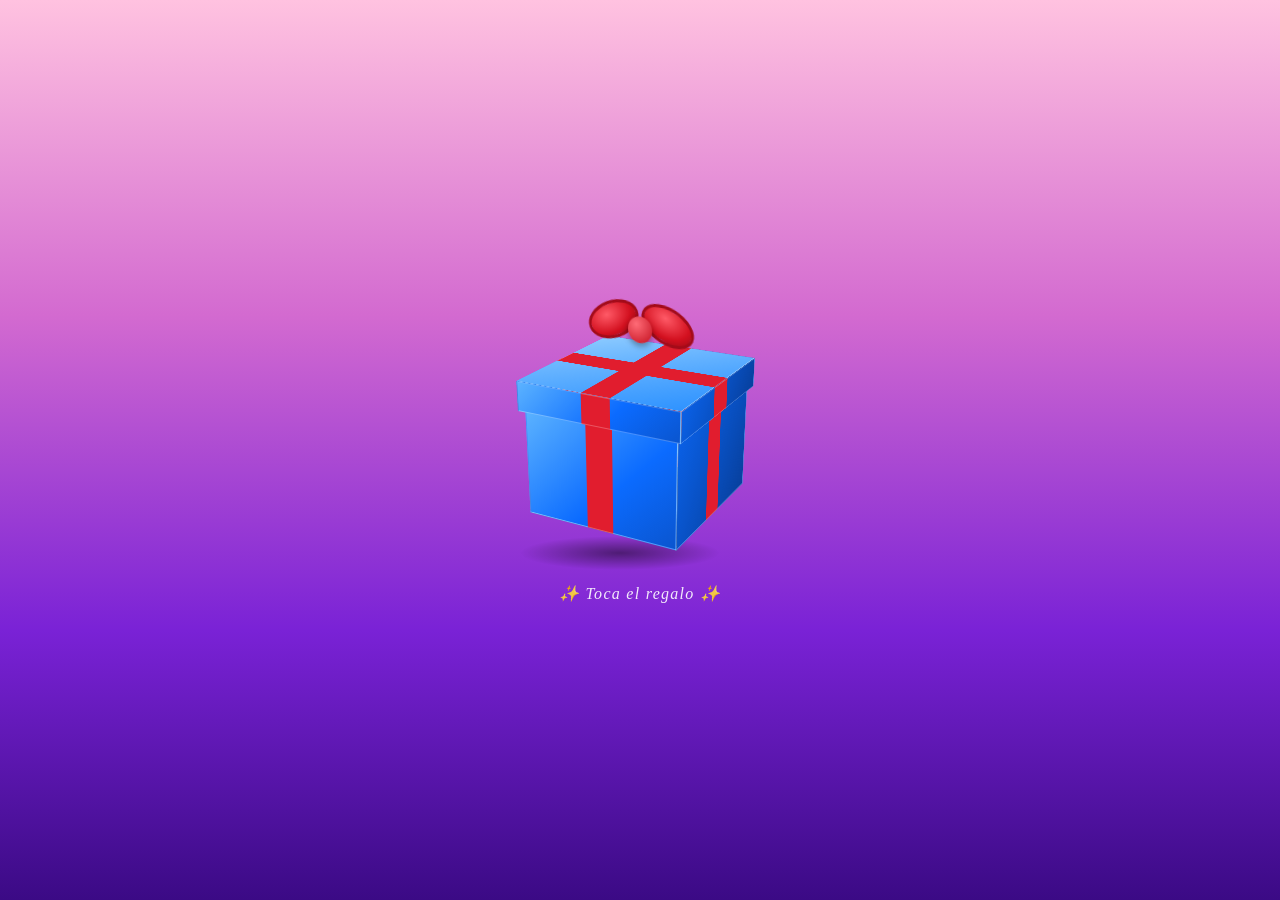
<file: Cumpleaños/index.html>
<!DOCTYPE html>
<html lang="es">
<head>
<meta charset="utf-8">
<meta name="viewport" content="width=device-width, initial-scale=1, viewport-fit=cover">
<link rel="stylesheet" href="https://fonts.googleapis.com/css2?family=Pacifico&display=swap">
<title>Un regalo para ti</title>
<link rel="stylesheet" href="style.css">
</head>
<body>
<div class="stage" id="stage">
  <div class="wrapper"><div class="hover" id="gift">
    <div class="scene"><div class="box" id="box">
      <div class="f fr"></div><div class="f bk"></div><div class="f lf"></div><div class="f rt"></div><div class="f bt"></div><div class="f in"></div>
      <div class="lidwrap">
        <div class="f fr"></div><div class="f bk"></div><div class="f lf"></div><div class="f rt"></div><div class="f tp"></div>
        <div class="bow"><i class="a"></i><i class="b"></i><b></b></div>
      </div>
    </div></div>
    <div class="shadow"></div>
  </div></div>
  <div class="hint">✨ Toca el regalo ✨</div>
</div>

<div class="msg" id="msg"><div class="badge" id="badge"><div class="paper"><div class="deco" id="deco"></div><div class="w w1">Feliz</div><div class="w w2">Cumpleaños!</div><div class="w w3">🌹 a la mejor mamá del mundo 🌹</div></div></div></div>

<div class="back" id="back">
  <div class="card" id="card">
    <p>Quizá un día como hoy, hace muchos años...</p>
    <div class="row">
      <input id="d" type="text" inputmode="numeric" maxlength="2" placeholder="Día" aria-label="Día">
      <input id="m" type="text" inputmode="numeric" maxlength="2" placeholder="Mes" aria-label="Mes">
      <input id="y" type="text" inputmode="numeric" maxlength="4" placeholder="Año" aria-label="Año">
    </div>
    <div class="err" id="err"></div>
    <button id="ok">Aceptar</button>
  </div>
</div>

<script src="script.js"></script>
</body>
</html>
</file>
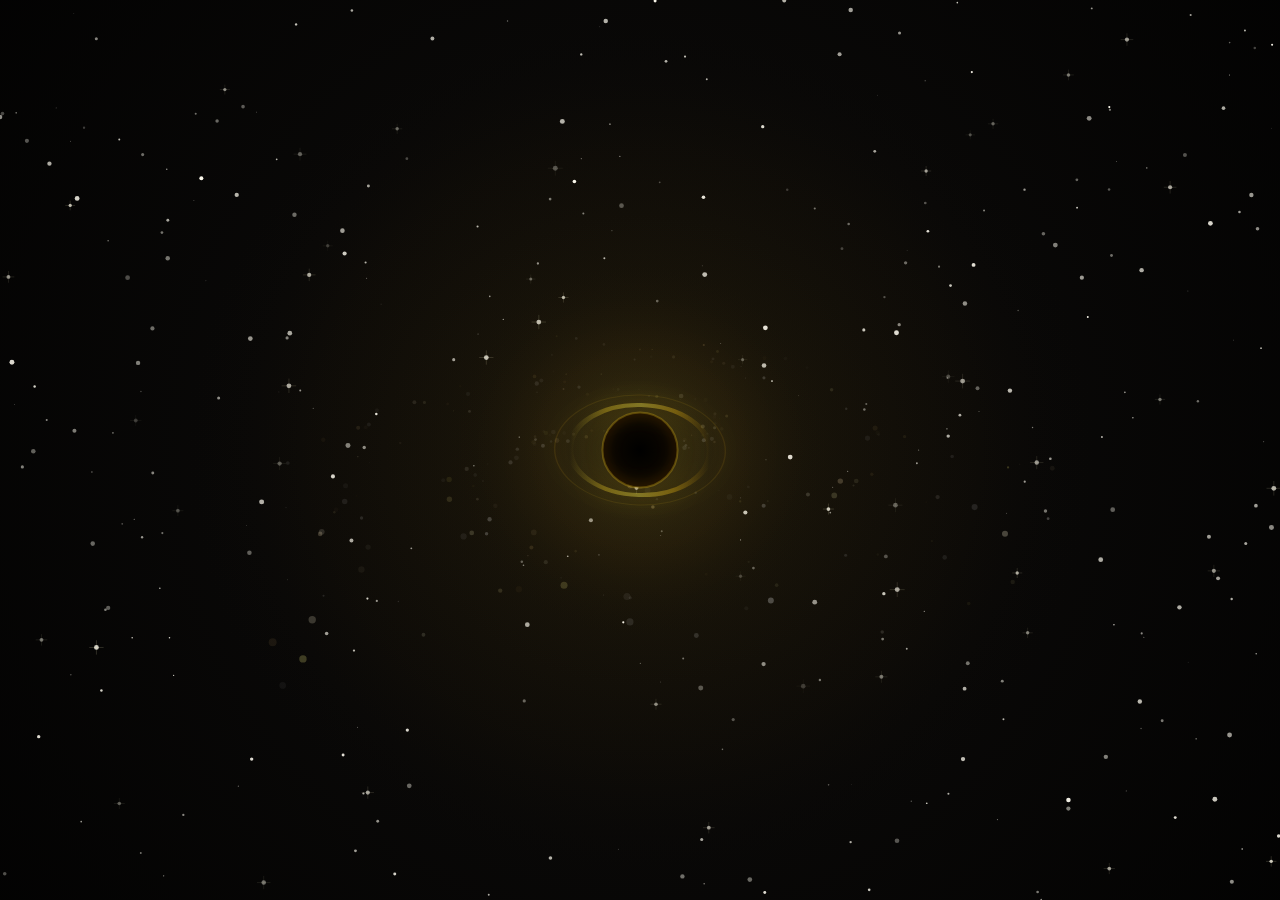
<file: Nuria/index.html>
<!DOCTYPE html>
<html lang="es">
<head>
  <meta charset="UTF-8" />
  <meta name="viewport" content="width=device-width, initial-scale=1.0" />
  <meta name="description" content="Una galaxia de flores amarillas flotando en el espacio — experiencia interactiva" />
  <title>Galaxia de Flores Amarillas 🌻</title>

  <link rel="preconnect" href="https://fonts.googleapis.com" />
  <link rel="preconnect" href="https://fonts.gstatic.com" crossorigin />
  <link href="https://fonts.googleapis.com/css2?family=Dancing+Script:wght@600;700&family=Lato:wght@300&display=swap" rel="stylesheet" />

  <link rel="stylesheet" href="styles.css" />
</head>
<body>

  <!-- Canvas principal de la galaxia -->
  <canvas id="galaxyCanvas" aria-label="Galaxia de Flores Amarillas animada"></canvas>

  <!-- Canvas de flores detalladas (primer plano) -->
  <canvas id="flowerCanvas" aria-label="Flores en primer plano"></canvas>

  <!-- Texto principal -->
  <header class="main-title" id="mainTitle" aria-label="Título principal">
    <h1>Te mando estas Flores Amarillas<br>Mente de tiburón🌻</h1>
  </header>

  <!-- Overlay de partículas de click -->
  <div id="clickParticles" aria-hidden="true"></div>

  <script src="script.js"></script>
</body>
</html>
</file>
<file: Cumpleaños/style.css>
*{box-sizing:border-box}
html,body{height:100%;margin:0}
body{overflow:hidden;font-family:Georgia,'Times New Roman',serif;color:#fff;background:linear-gradient(to top,#3b0a85 0%,#7a22d6 30%,#d36ad0 65%,#ffc2e0 100%);padding:env(safe-area-inset-top,0) 0 env(safe-area-inset-bottom,0)}
.fl{position:fixed;bottom:-12vh;opacity:.8;pointer-events:none;animation:fl linear infinite;filter:drop-shadow(0 2px 4px rgba(0,0,0,.15))}
@keyframes fl{to{transform:translate(var(--dx),-125vh) rotate(360deg)}}
.stage{position:fixed;inset:0;display:flex;flex-direction:column;align-items:center;justify-content:center}
.wrapper{scale:1}
.hover{transition:scale .35s;cursor:pointer}
.hover:hover{scale:1.08}
.scene{perspective:900px;width:240px;height:260px;display:flex;align-items:center;justify-content:center;padding-top:40px}
.box{position:relative;width:160px;height:110px;transform-style:preserve-3d;transform:rotateX(-22deg) rotateY(-28deg);animation:float 3.2s ease-in-out infinite}
@keyframes float{0%,100%{transform:rotateX(-22deg) rotateY(-28deg) translateY(0)}50%{transform:rotateX(-22deg) rotateY(-22deg) translateY(-12px)}
 70%{transform:rotateX(-22deg) rotateY(-28deg) rotate(0)}}
.box *{transform-style:preserve-3d}
.f{position:absolute;border:1px solid rgba(255,255,255,.25)}
:root{--v:linear-gradient(90deg,transparent 41%,#e11d2e 41% 59%,transparent 59%);--h:linear-gradient(0deg,transparent 41%,#e11d2e 41% 59%,transparent 59%)}
.fr,.bk,.lf,.rt{width:160px;height:110px}
.fr{transform:translateZ(80px);background:var(--v),linear-gradient(135deg,#5cb3ff,#0b6bff 60%,#0a55cf)}
.bk{transform:rotateY(180deg) translateZ(80px);background:var(--v),#0a4fc0}
.lf{transform:rotateY(-90deg) translateZ(80px);background:var(--v),linear-gradient(135deg,#2f93ff,#0a5fe0)}
.rt{transform:rotateY(90deg) translateZ(80px);background:var(--v),linear-gradient(135deg,#0a60e6,#07409e)}
.bt{width:160px;height:160px;top:-25px;transform:rotateX(-90deg) translateZ(55px);background:#06307a}
.in{width:160px;height:160px;top:-25px;transform:rotateX(90deg) translateZ(-52px);background:#05225c;transition:background 1s}
.open .in{background:radial-gradient(circle,#fffbd0,#ffb300 70%);box-shadow:0 0 60px 30px rgba(255,220,100,.8)}
.lidwrap{position:absolute;left:-5px;top:-28px;width:170px;height:30px;transform-origin:50% 100% -85px}
.lidwrap .f{width:170px;height:30px}
.lidwrap .fr{transform:translateZ(85px)}.lidwrap .bk{transform:rotateY(180deg) translateZ(85px)}
.lidwrap .lf{transform:rotateY(-90deg) translateZ(85px)}.lidwrap .rt{transform:rotateY(90deg) translateZ(85px)}
.lidwrap .tp{height:170px;top:-70px;transform:rotateX(90deg) translateZ(15px);background:var(--v),var(--h),linear-gradient(135deg,#8ccaff,#2f93ff)}
.bow{position:absolute;left:50%;top:-38px;width:0;height:0}
.bow i{position:absolute;width:58px;height:36px;border-radius:50%;background:radial-gradient(ellipse at 40% 30%,#ff5a67,#d3101f 60%,#8e0713);border:3px solid #a30b19;top:-26px}
.bow .a{left:-58px;transform:rotate(-24deg)}.bow .b{left:0;transform:rotate(24deg)}
.bow b{position:absolute;left:-13px;top:-14px;width:26px;height:26px;border-radius:50%;background:radial-gradient(circle at 35% 30%,#ff6b77,#c20e1d);box-shadow:0 3px 6px rgba(0,0,0,.35)}
.open .box{animation:none}
.open .lidwrap{animation:openlid 1.3s cubic-bezier(.3,1.5,.5,1) forwards}
.lidwrap{animation:peek 3.2s ease-in-out infinite}
@keyframes peek{0%,60%,100%{transform:rotateX(0)}72%{transform:rotateX(9deg)}80%{transform:rotateX(0)}88%{transform:rotateX(6deg)}}
@keyframes openlid{to{transform:rotateX(118deg)}}
.shadow{width:200px;height:34px;margin-top:-22px;border-radius:50%;background:radial-gradient(ellipse,rgba(0,0,0,.45),transparent 70%);animation:sh 3.2s ease-in-out infinite}
@keyframes sh{50%{transform:scale(.85);opacity:.7}}
.hint{margin-top:14px;font-style:italic;letter-spacing:.08em;opacity:.9;animation:pulse 2s infinite;text-align:center}
@keyframes pulse{50%{opacity:.5}}
.done .hint{display:none}
/* modal */
.back{position:fixed;inset:0;background:rgba(30,0,60,.55);backdrop-filter:blur(6px);display:none;align-items:center;justify-content:center;z-index:20;padding:20px}
.back.show{display:flex}
.card{width:min(420px,100%);padding:32px 26px;border-radius:24px;text-align:center;background:linear-gradient(160deg,rgba(255,255,255,.96),rgba(255,226,244,.96));color:#5a1a6e;box-shadow:0 30px 80px rgba(0,0,0,.45);animation:pop .5s cubic-bezier(.2,1.4,.4,1)}
@keyframes pop{from{transform:scale(.5);opacity:0}}
.card p{font-size:1.35rem;font-style:italic;margin:0 0 22px;line-height:1.4}
.row{display:flex;gap:10px}
.row input{width:100%;min-width:0;padding:14px 8px;font:inherit;font-size:1.05rem;text-align:center;border:2px solid #e3b6ee;border-radius:12px;background:#fff;color:#5a1a6e;outline:none}
.row input:focus{border-color:#a43bd6;box-shadow:0 0 0 4px rgba(164,59,214,.2)}
button{margin-top:20px;padding:13px 38px;border:0;border-radius:30px;font:inherit;font-size:1.1rem;color:#fff;cursor:pointer;background:linear-gradient(135deg,#ff4f8b,#8e2de2);box-shadow:0 8px 20px rgba(142,45,226,.45);transition:transform .2s}
button:hover{transform:scale(1.06)}
.err{min-height:1.3em;margin-top:12px;font-size:.95rem;color:#c0245a}
.shake{animation:shake .4s}
@keyframes shake{25%{transform:translateX(-10px)}75%{transform:translateX(10px)}}
/* final */
.stage{transition:padding-top .9s ease}
.wrapper{transition:scale .9s}
.done .stage{padding-top:48vh}
.done .wrapper{scale:.75}
.msg{position:fixed;left:0;right:0;top:3%;display:none;justify-content:center;z-index:10;pointer-events:none}
.badge{position:relative;width:min(88vw,50vh,430px);aspect-ratio:1;animation:bpop 1s cubic-bezier(.2,1.4,.4,1) both,bglow 3s ease-in-out infinite}
.paper{position:absolute;inset:0;container-type:size;border-radius:9%;background:#fdf6ec;overflow:hidden;box-shadow:0 20px 60px rgba(60,0,90,.45)}
.paper::after{content:"";position:absolute;inset:0;background:linear-gradient(105deg,transparent 40%,rgba(255,255,255,.8) 50%,transparent 60%);transform:translateX(-120%);animation:sweep 3.5s 1.8s infinite}
@keyframes sweep{to{transform:translateX(120%)}}
@keyframes bpop{from{transform:scale(.2) rotate(-8deg);opacity:0}}
@keyframes bglow{50%{filter:drop-shadow(0 0 18px rgba(255,210,120,.95))}}
.deco{position:absolute;inset:0}
.deco svg{position:absolute;animation:dp .8s cubic-bezier(.2,1.6,.4,1) both,dsway 4s ease-in-out infinite}
@keyframes dp{from{transform:scale(0) rotate(-60deg);opacity:0}}
@keyframes dsway{50%{translate:0 -3px}}
.w{position:absolute;left:0;right:0;text-align:center;white-space:nowrap;line-height:1;font-family:Pacifico,Lobster,'Brush Script MT',cursive;animation:wr 1s cubic-bezier(.2,1.4,.4,1) both}
@keyframes wr{from{opacity:0;transform:var(--t) scale(.4)}}
.w1{top:13cqw;font-size:25cqw;color:#1d2a5b;transform:rotate(-6deg);--t:rotate(-6deg);animation-delay:.5s}
.w2{top:42cqw;font-size:13.5cqw;color:#c25577;transform:rotate(-3deg);--t:rotate(-3deg);animation-delay:.9s}
.w3{top:62cqw;font-size:5.6cqw;color:#7a3b66;--t:none;animation-delay:1.3s}
.rose{position:absolute;font-size:clamp(1.6rem,6vw,2.8rem);animation:rp .9s cubic-bezier(.2,1.6,.4,1) both,dsway 3s ease-in-out infinite}
@keyframes rp{from{transform:scale(0) rotate(-90deg);opacity:0}}
.cf{position:fixed;z-index:15;pointer-events:none;width:9px;height:14px}
@media(max-width:480px){.wrapper{scale:.8}.stage{padding-top:16vh}}
</file>
<file: Nuria/styles.css>
/* ============================================================
   GALAXIA DE FLORES AMARILLAS — styles.css
   ============================================================ */

/* ── Fuentes & Reset ── */
*, *::before, *::after {
  box-sizing: border-box;
  margin: 0;
  padding: 0;
}

html, body {
  width: 100%;
  height: 100%;
  overflow: hidden;
  background: #000;
}

body {
  font-family: 'Lato', sans-serif;
  position: relative;
}

/* ── Canvas ── */
#galaxyCanvas,
#flowerCanvas {
  position: fixed;
  top: 0;
  left: 0;
  width: 100%;
  height: 100%;
  display: block;
}

#galaxyCanvas {
  z-index: 1;
}

#flowerCanvas {
  z-index: 2;
  pointer-events: all; /* recibe clicks */
}

/* ── Título principal ── */
.main-title {
  position: fixed;
  top: clamp(18px, 4vh, 40px);
  left: 0;
  right: 0;
  z-index: 10;
  text-align: center;
  pointer-events: none;

  opacity: 0;
  transform: translateY(-20px);
  transition: opacity 1.8s ease, transform 1.8s ease;
}

.main-title.visible {
  opacity: 1;
  transform: translateY(0);
}

.main-title h1 {
  font-family: 'Dancing Script', cursive;
  font-size: clamp(1.6rem, 5vw, 3.2rem);
  font-weight: 700;
  line-height: 1.35;
  color: #fff8d6;
  text-shadow:
    0 0 12px rgba(255, 210, 50, 0.9),
    0 0 30px rgba(255, 180, 0, 0.65),
    0 0 60px rgba(255, 160, 0, 0.35),
    0 2px 4px rgba(0, 0, 0, 0.8);
  letter-spacing: 0.02em;
}

/* ── Partículas de click ── */
#clickParticles {
  position: fixed;
  inset: 0;
  z-index: 20;
  pointer-events: none;
  overflow: hidden;
}

.click-spark {
  position: absolute;
  border-radius: 50%;
  pointer-events: none;
  animation: sparkFly var(--dur, 0.8s) ease-out forwards;
}

@keyframes sparkFly {
  0% {
    opacity: 1;
    transform: translate(0, 0) scale(1);
  }
  100% {
    opacity: 0;
    transform: translate(var(--tx), var(--ty)) scale(0.2);
  }
}

/* ── Responsive ── */
@media (max-width: 480px) {
  .main-title h1 {
    font-size: clamp(1.3rem, 6.5vw, 2rem);
  }
}

@media (max-height: 500px) {
  .main-title {
    top: 8px;
  }
  .main-title h1 {
    font-size: 1.2rem;
  }
}
</file>
